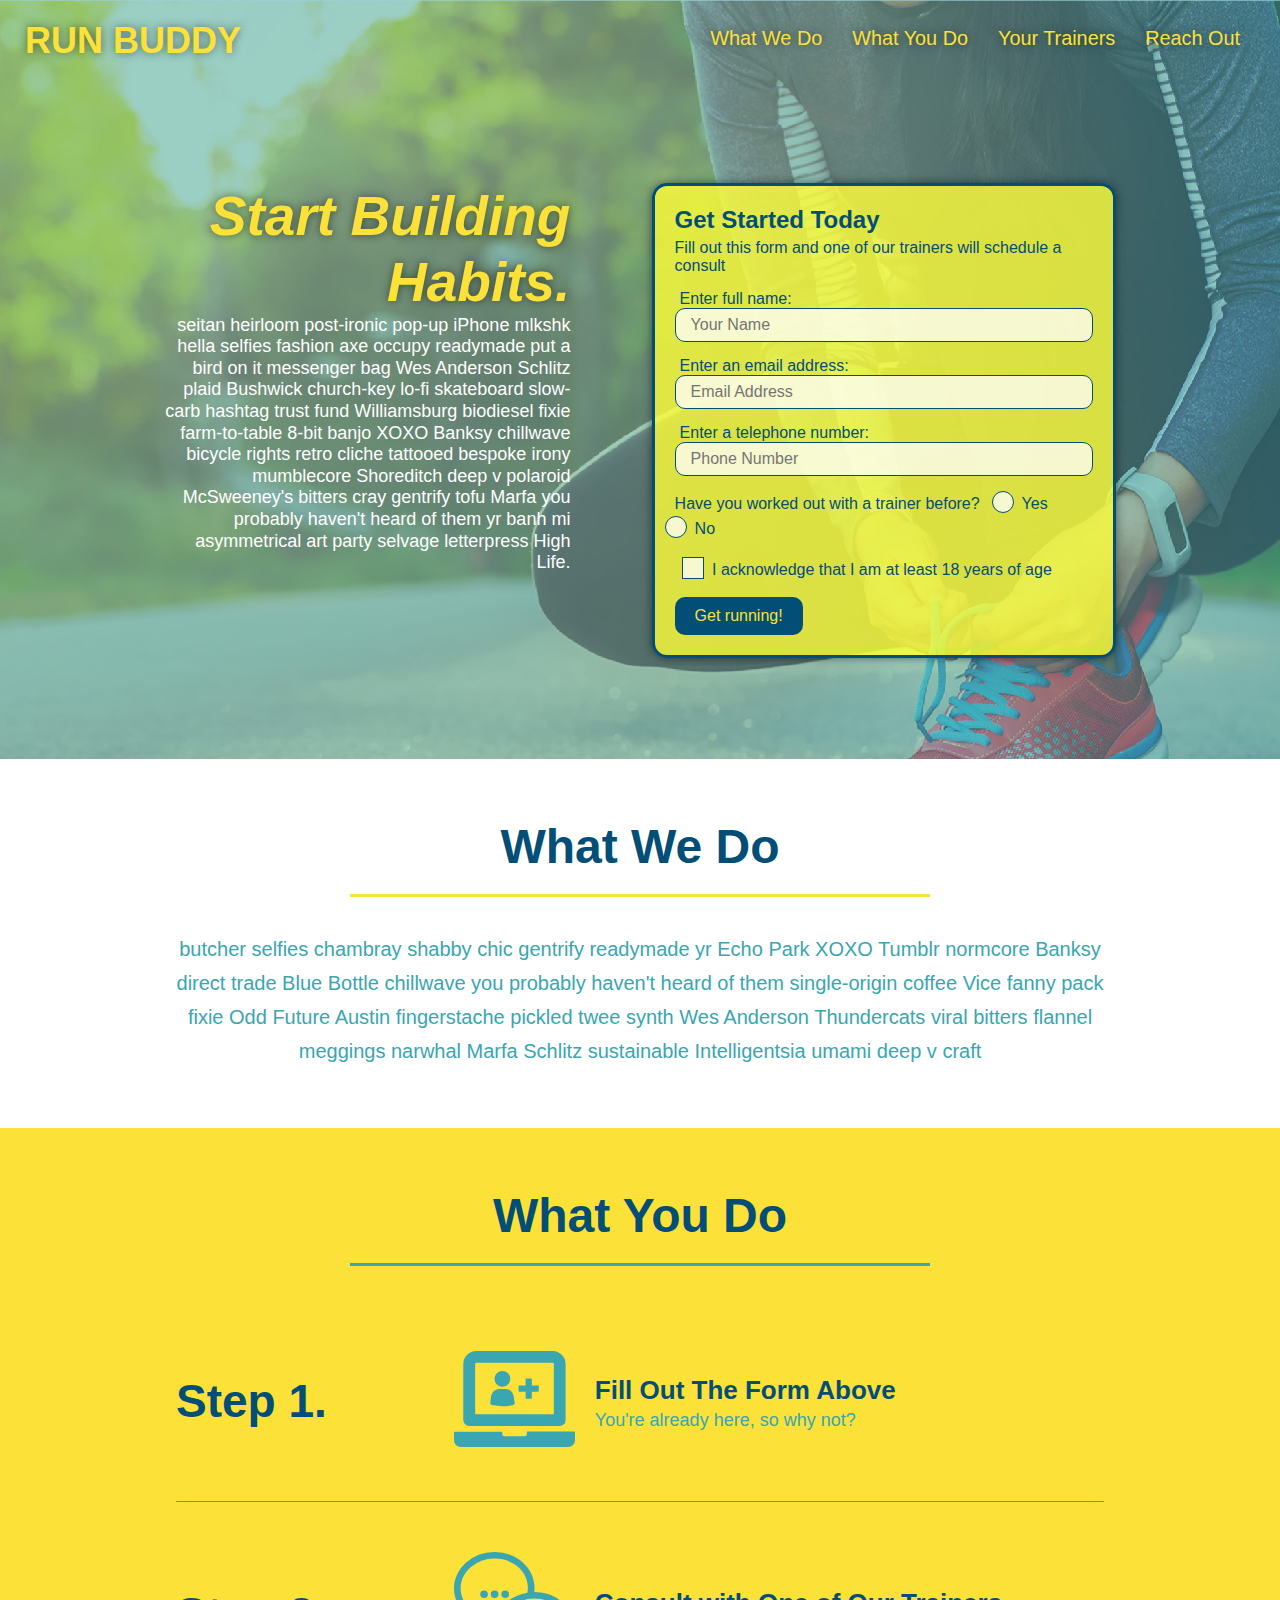
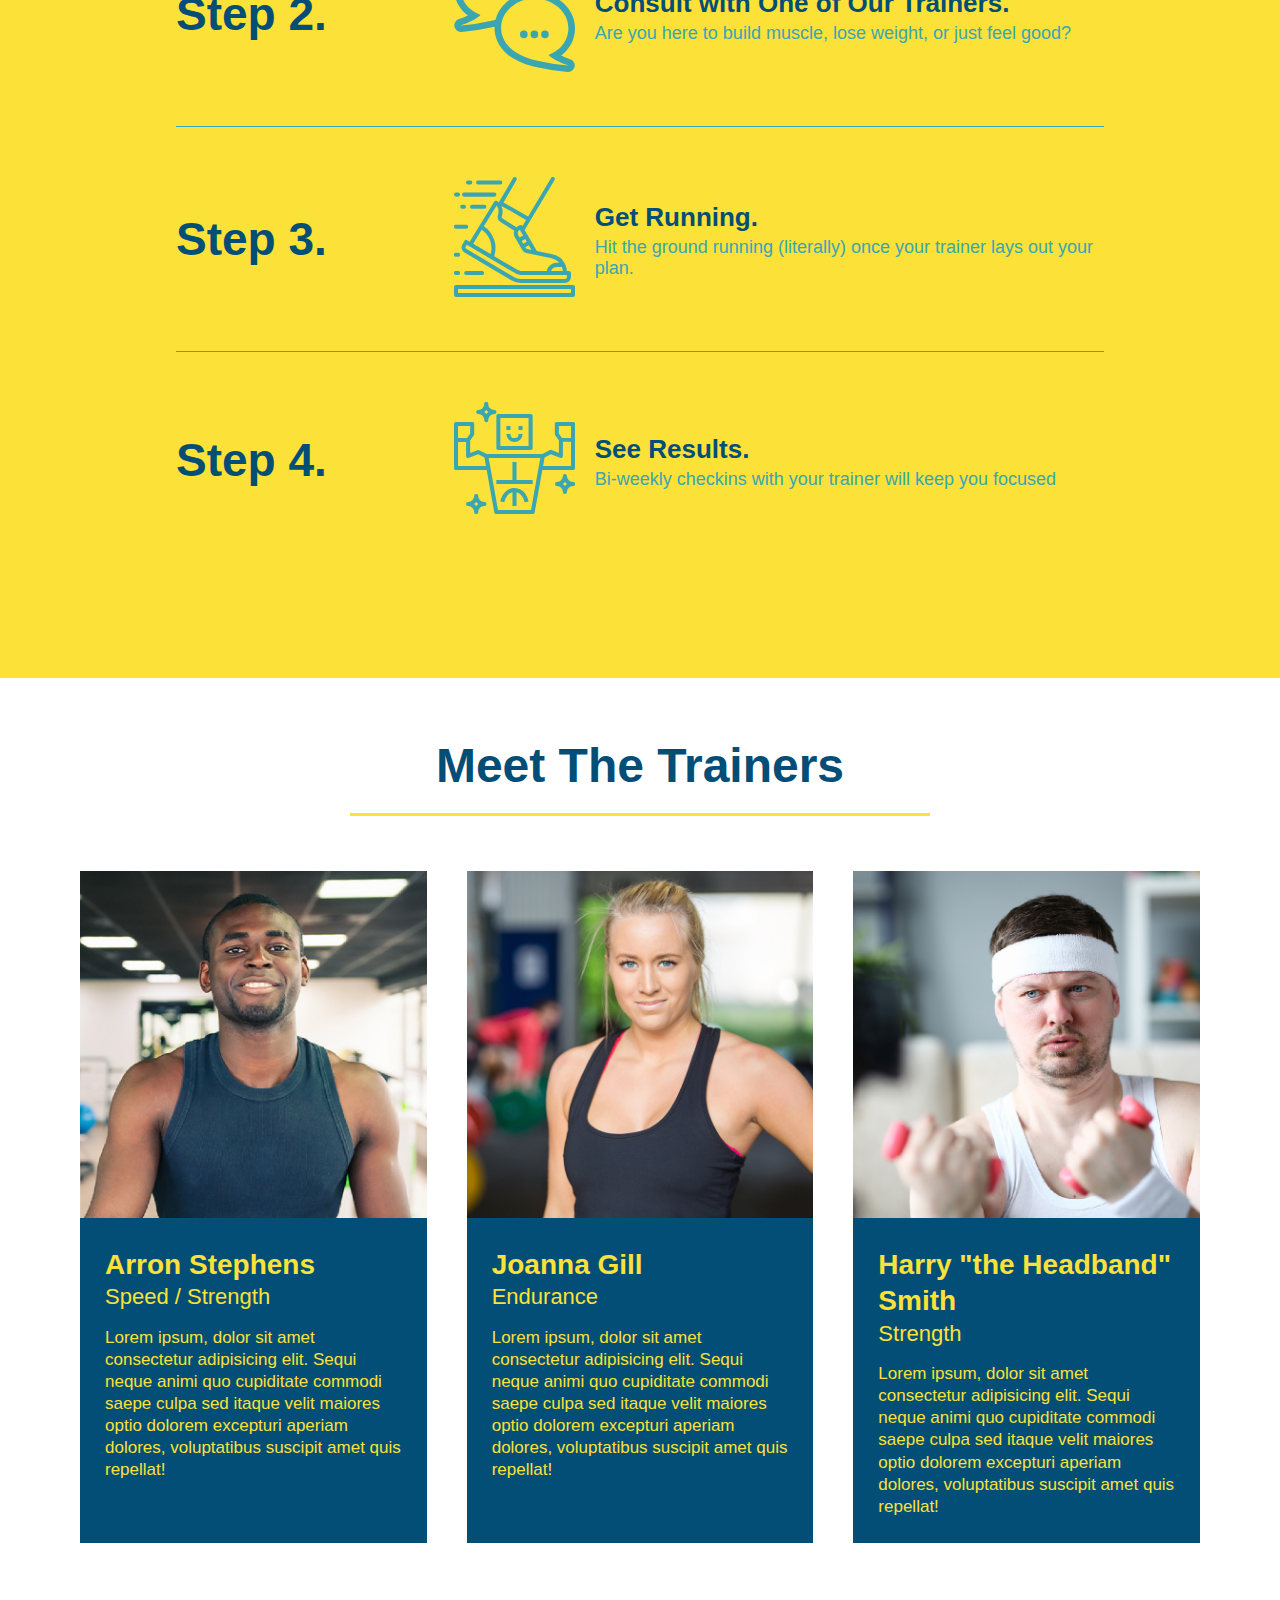
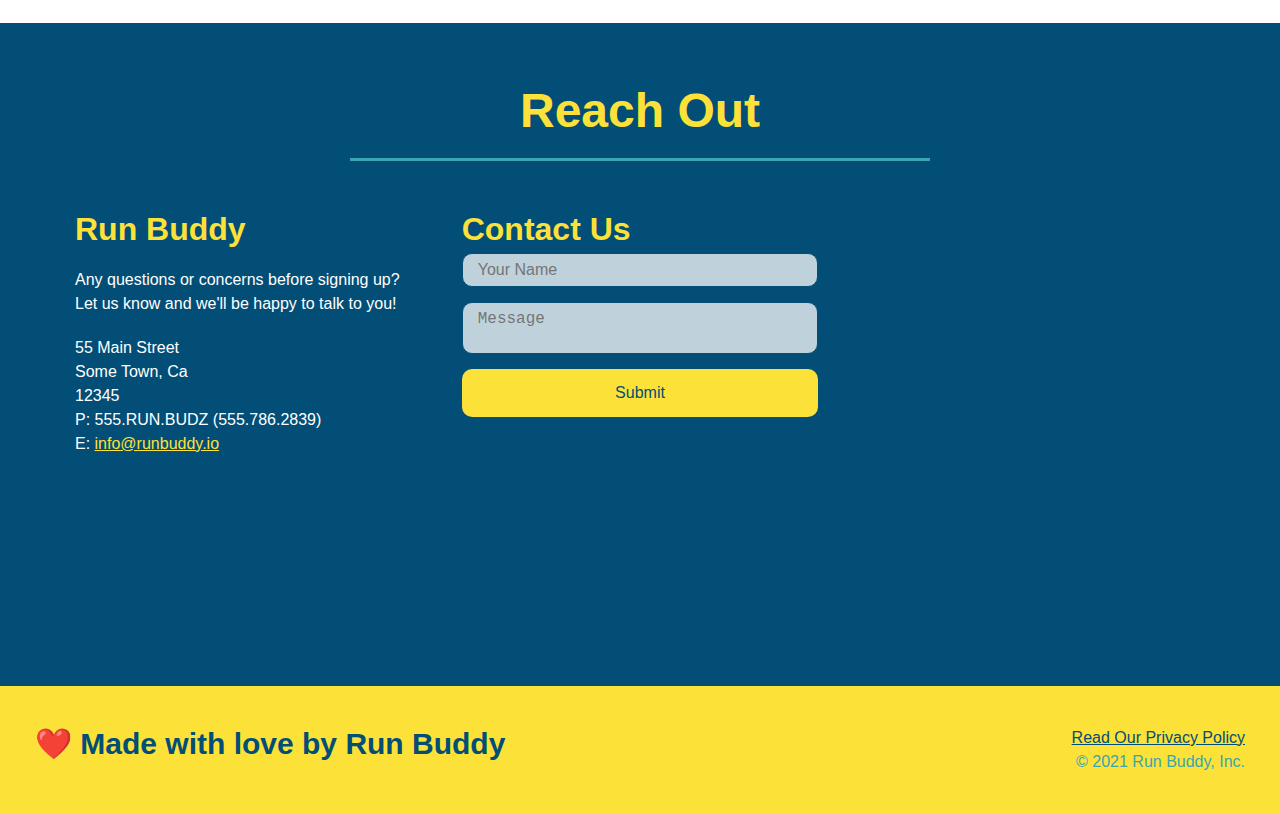
<file: index.html>
<!DOCTYPE html>
<html lang="en">

<head>
    <meta charset="UTF-8" />
    <title>Run Buddy</title>
    <link rel="stylesheet" href="./assets/css/style.css" />
    <meta name="viewport" content="width=device-width, initial-scale=1.0" />
</head>

<body>
    <!-- navigation -->
    <header>
        <h1>
            <a href="/">RUN BUDDY</a>
        </h1>
        <nav>
            <!-- Unordered list element -->
            <ul>
                <!-- List  element-->
                <li>
                    <!-- Anchor element -->
                    <a href="#what-we-do">What We Do</a>
                </li>
                <li>
                    <a href="#what-you-do">What You Do</a>
                </li>
                <li>
                    <a href="#your-trainers">Your Trainers</a>
                </li>
                <li>
                    <a href="#reach-out">Reach Out</a>
                </li>
            </ul>
        </nav>
    </header>

    <!-- hero / jumbotron -->
    <section class="hero">
        <div class="hero-cta">
            <h2>Start Building Habits.</h2>
            <p>seitan heirloom post-ironic pop-up iPhone mlkshk hella selfies fashion axe occupy readymade put a bird on
                it messenger bag Wes Anderson Schlitz plaid Bushwick church-key lo-fi skateboard slow-carb hashtag trust
                fund Williamsburg biodiesel fixie farm-to-table 8-bit banjo XOXO Banksy chillwave bicycle rights retro
                cliche tattooed bespoke irony mumblecore Shoreditch deep v polaroid McSweeney's bitters cray gentrify
                tofu Marfa you probably haven't heard of them yr banh mi asymmetrical art party selvage letterpress High
                Life.
            </p>
        </div>
        <div class="hero-form">
            <h3>Get Started Today</h3>
            <p>Fill out this form and one of our trainers will schedule a consult</p>
            <!-- Add form element -->
            <form>
                <label for="name">Enter full name:</label>
                <input type="text" class="form-input" placeholder="Your Name" name="name" id="name" />
                <label for="email">Enter an email address:</label>
                <input type="email" class="form-input" placeholder="Email Address" name="email" id="email" />
                <label for="phone">Enter a telephone number:</label>
                <input type="tel" class="form-input" placeholder="Phone Number" name="phone" id="phone" />
                <p>
                    Have you worked out with a trainer before?
                    <span class="radio-wrapper">
                        <input type="radio" name="trainer-confirm" id="trainer-yes" />
                        <label for="trainer-yes">Yes</label>
                    </span>
                    <span class="radio-wrapper">
                        <input type="radio" name="trainer-confirm" id="trainer-no" />
                        <label for="trainer-no">No</label>
                    </span>
                </p>
                <p>
                    <span class="checkbox-wrapper">
                        <input type="checkbox" name="age-confirm" id="checkbox" />
                        <label for="checkbox">I acknowledge that I am at least 18 years of age</label>
                    </span>
                </p>
                <button type="submit">
                    Get running!
                </button>
            </form>
        </div>
    </section>

    <!-- "what we do" section -->
    <section id="what-we-do" class="intro">
        <div class="flex-row">
            <h2 class="section-title primary-border">What We Do</h2>
        </div>
        <div class="flex-row">
            <p>
                butcher selfies chambray shabby chic gentrify readymade yr Echo Park XOXO Tumblr normcore Banksy direct
                trade Blue Bottle chillwave you probably haven't heard of them single-origin coffee Vice fanny pack
                fixie
                Odd Future Austin fingerstache pickled twee synth Wes Anderson Thundercats viral bitters flannel
                meggings
                narwhal Marfa Schlitz sustainable Intelligentsia umami deep v craft
            </p>
        </div>
    </section>

    <!-- "what you do" section -->
    <section id="what-you-do" class="steps">
        <div class="flex-row">
            <h2 class="section-title secondary-border">What You Do</h2>
        </div>

        <div class="step">
            <h3>Step 1.</h3>
            <div class="step-info">
                <div class="step-img">
                    <img src="./assets/images/step-1.svg" alt="" />
                </div>
                <div class="step-text">
                    <h4>Fill Out The Form Above</h4>
                    <p>You're already here, so why not?</p>
                </div>
            </div>
        </div>

        <div class="step">
            <h3>Step 2.</h3>
            <div class="step-info">
                <div class="step-img">
                    <img src="./assets/images/step-2.svg" alt="" />
                </div>
                <div class="step-text">
                    <h4>Consult with One of Our Trainers.</h4>
                    <p>Are you here to build muscle, lose weight, or just feel good?</p>
                </div>
            </div>
        </div>

        <div class="step">
            <h3>Step 3.</h3>
            <div class="step-info">
                <div class="step-img">
                    <img src="./assets/images/step-3.svg" alt="" />
                </div>
                <div class="step-text">
                    <h4>Get Running.</h4>
                    <p>Hit the ground running (literally) once your trainer lays out your plan.</p>
                </div>
            </div>
        </div>

        <div class="step">
            <h3>Step 4.</h3>
            <div class="step-info">
                <div class="step-img">
                    <img src="./assets/images/step-4.svg" alt="" />
                </div>
                <div class="step-text">
                    <h4>See Results.</h4>
                    <p>Bi-weekly checkins with your trainer will keep you focused</p>
                </div>
            </div>
        </div>
    </section>

    <!-- "meet the trainers" section -->
    <section id="your-trainers">
        <div class="flex-row">
            <h2 class="section-title primary-border">Meet The Trainers</h2>
        </div>

        <div class="trainers">
            <article class="trainer">
                <img src="./assets/images/trainer-1.jpg"
                    alt="Arron Stephens in his workout clothes, ready to pump iron" />
                <div class="trainer-bio">
                    <h3 class="trainer-name">Arron Stephens</h3>
                    <h4 class="trainer-role">Speed / Strength</h4>
                    <p>Lorem ipsum, dolor sit amet consectetur adipisicing elit. Sequi neque animi quo cupiditate
                        commodi
                        saepe culpa sed
                        itaque velit maiores optio dolorem excepturi aperiam dolores, voluptatibus suscipit amet quis
                        repellat!
                    </p>
                </div>
            </article>

            <article class="trainer">
                <img src="./assets/images/trainer-2.jpg" alt="Joanna Gill cooling off after a workout" />
                <div class="trainer-bio">
                    <h3 class="trainer-name">Joanna Gill</h3>
                    <h4 class="trainer-role">Endurance</h4>
                    <p>Lorem ipsum, dolor sit amet consectetur adipisicing elit. Sequi neque animi quo cupiditate
                        commodi
                        saepe culpa sed
                        itaque velit maiores optio dolorem excepturi aperiam dolores, voluptatibus suscipit amet quis
                        repellat!
                    </p>
                </div>
            </article>

            <article class="trainer">
                <img src="./assets/images/trainer-3.jpg"
                    alt="Harry Smith wearing a headband and lifting comically small pink weights" />
                <div class="trainer-bio">
                    <h3 class="trainer-name">Harry "the Headband" Smith</h3>
                    <h4 class="trainer-role">Strength</h4>
                    <p>Lorem ipsum, dolor sit amet consectetur adipisicing elit. Sequi neque animi quo cupiditate
                        commodi
                        saepe culpa sed
                        itaque velit maiores optio dolorem excepturi aperiam dolores, voluptatibus suscipit amet quis
                        repellat!
                    </p>
                </div>
            </article>
        </div>

    </section>

    <!-- "rech out" section -->
    <section id="reach-out" class="contact">
        <div class="flex-row">
            <h2 class="section-title secondary-border">Reach Out</h2>
        </div>

        <div class="contact-info">
            <div>
                <h3> Run Buddy</h3>
                <p>Any questions or concerns before signing up? <br />
                    Let us know and we'll be happy to talk to you!</p>
                <address>
                    55 Main Street <br />
                    Some Town, Ca <br />
                    12345<br />
                    P: 555.RUN.BUDZ (555.786.2839)<br />
                    E: <a href="mailto:info@runbuddy.io">info@runbuddy.io</a>
                </address>
            </div>

            <div class="contact-form">
                <h3>Contact Us</h3>
                <form>
                    <label for="contact-name">Your Name</label>
                    <input type="text" id="contact-name" placeholder="Your Name" />

                    <label for="contact-message">Your Message</label>
                    <textarea id="contact-message" placeholder="Message"></textarea>

                    <button type="submit">Submit</button>
                </form>
            </div>

            <iframe
                src="https://www.google.com/maps/embed?pb=!1m18!1m12!1m3!1d2893.575261235541!2d-79.84631508374945!3d43.511195379126455!2m3!1f0!2f0!3f0!3m2!1i1024!2i768!4f13.1!3m3!1m2!1s0x882b6f3885cd05dd%3A0xb46a3df1e20ee790!2sThompson%20Rd%20S%20%26%20Clark%20Blvd%2C%20Milton%2C%20ON%20L9T%202X5!5e0!3m2!1sen!2sca!4v1613337291043!5m2!1sen!2sca"
                frameborder="0" style="border:0;" allowfullscreen="" aria-hidden="false" tabindex="0"></iframe>
        </div>

    </section>

    <!-- footer -->
    <footer>
        <h2>❤️ Made with love by Run Buddy</h2>
        <div>
            <a href="./privacy-policy.html">Read Our Privacy Policy</a><br />
            &copy; 2021 Run Buddy, Inc.
        </div>
    </footer>
</body>

</html>
</file>
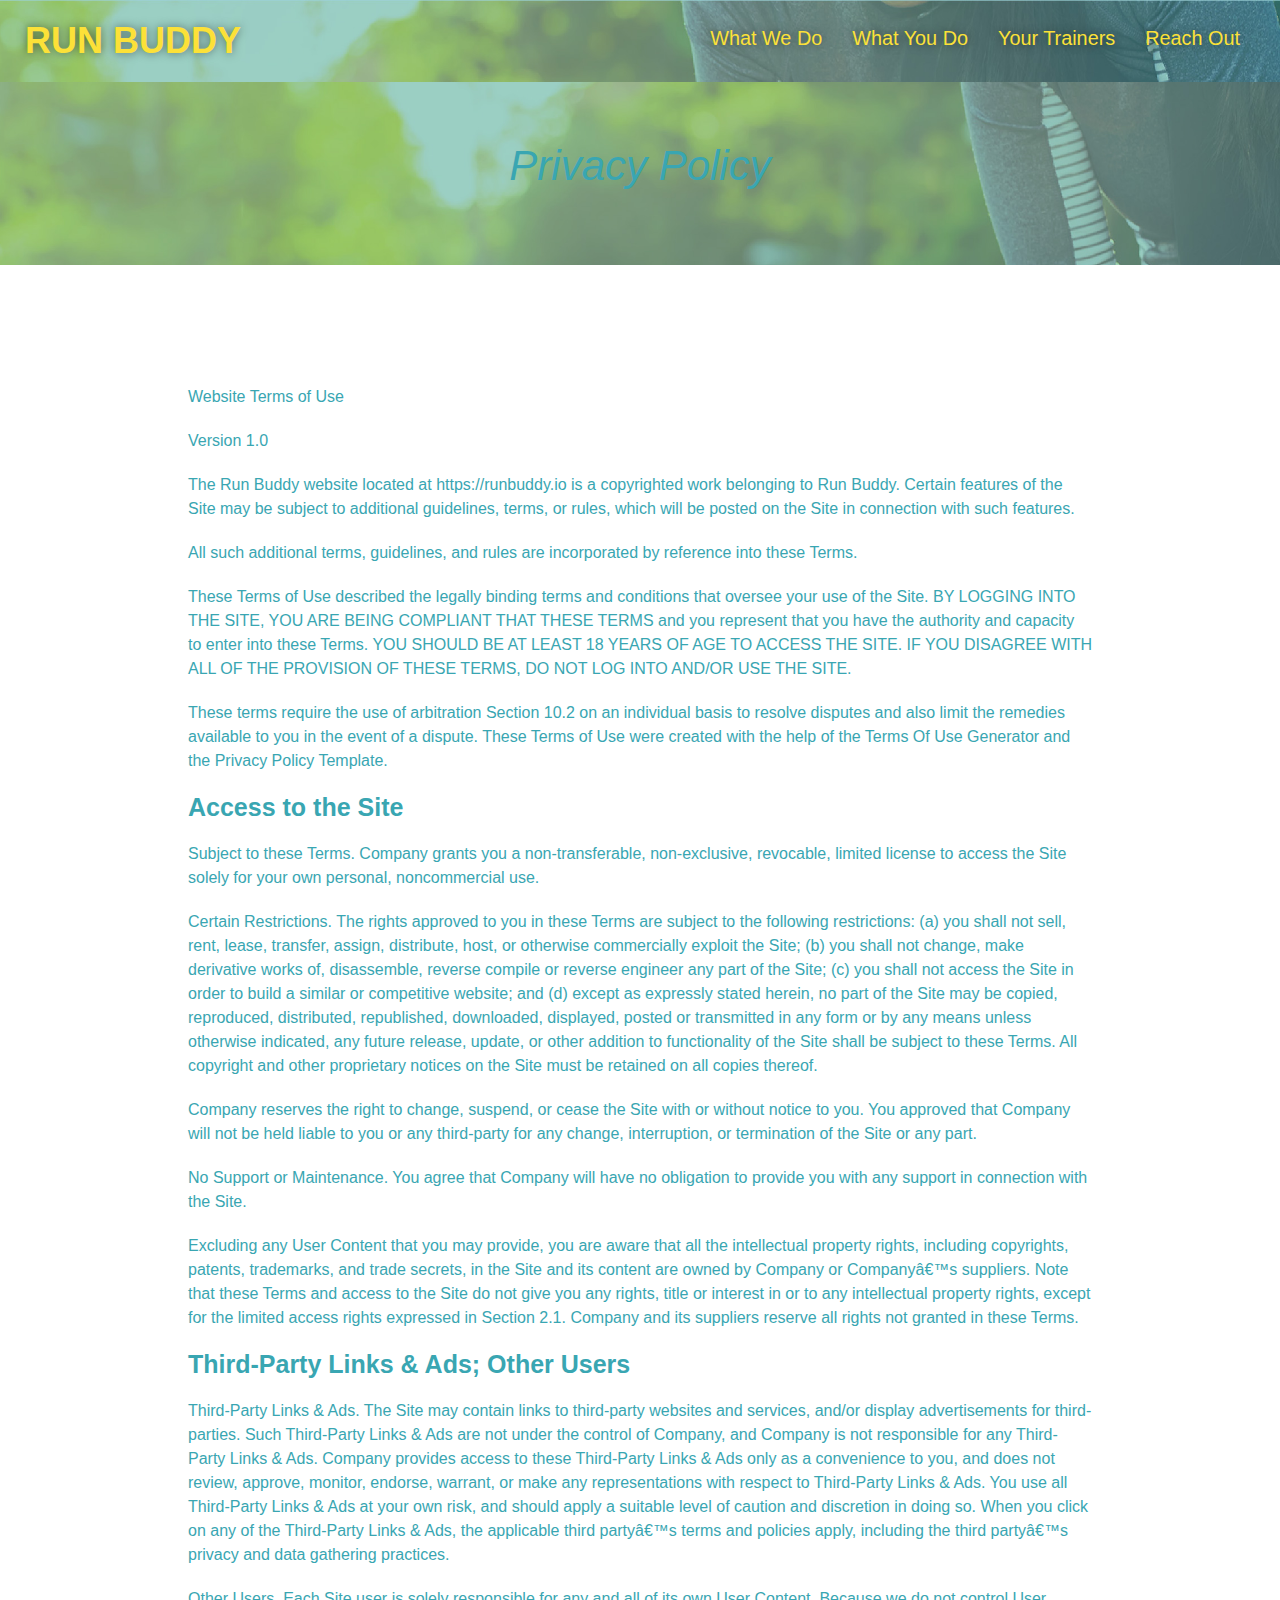
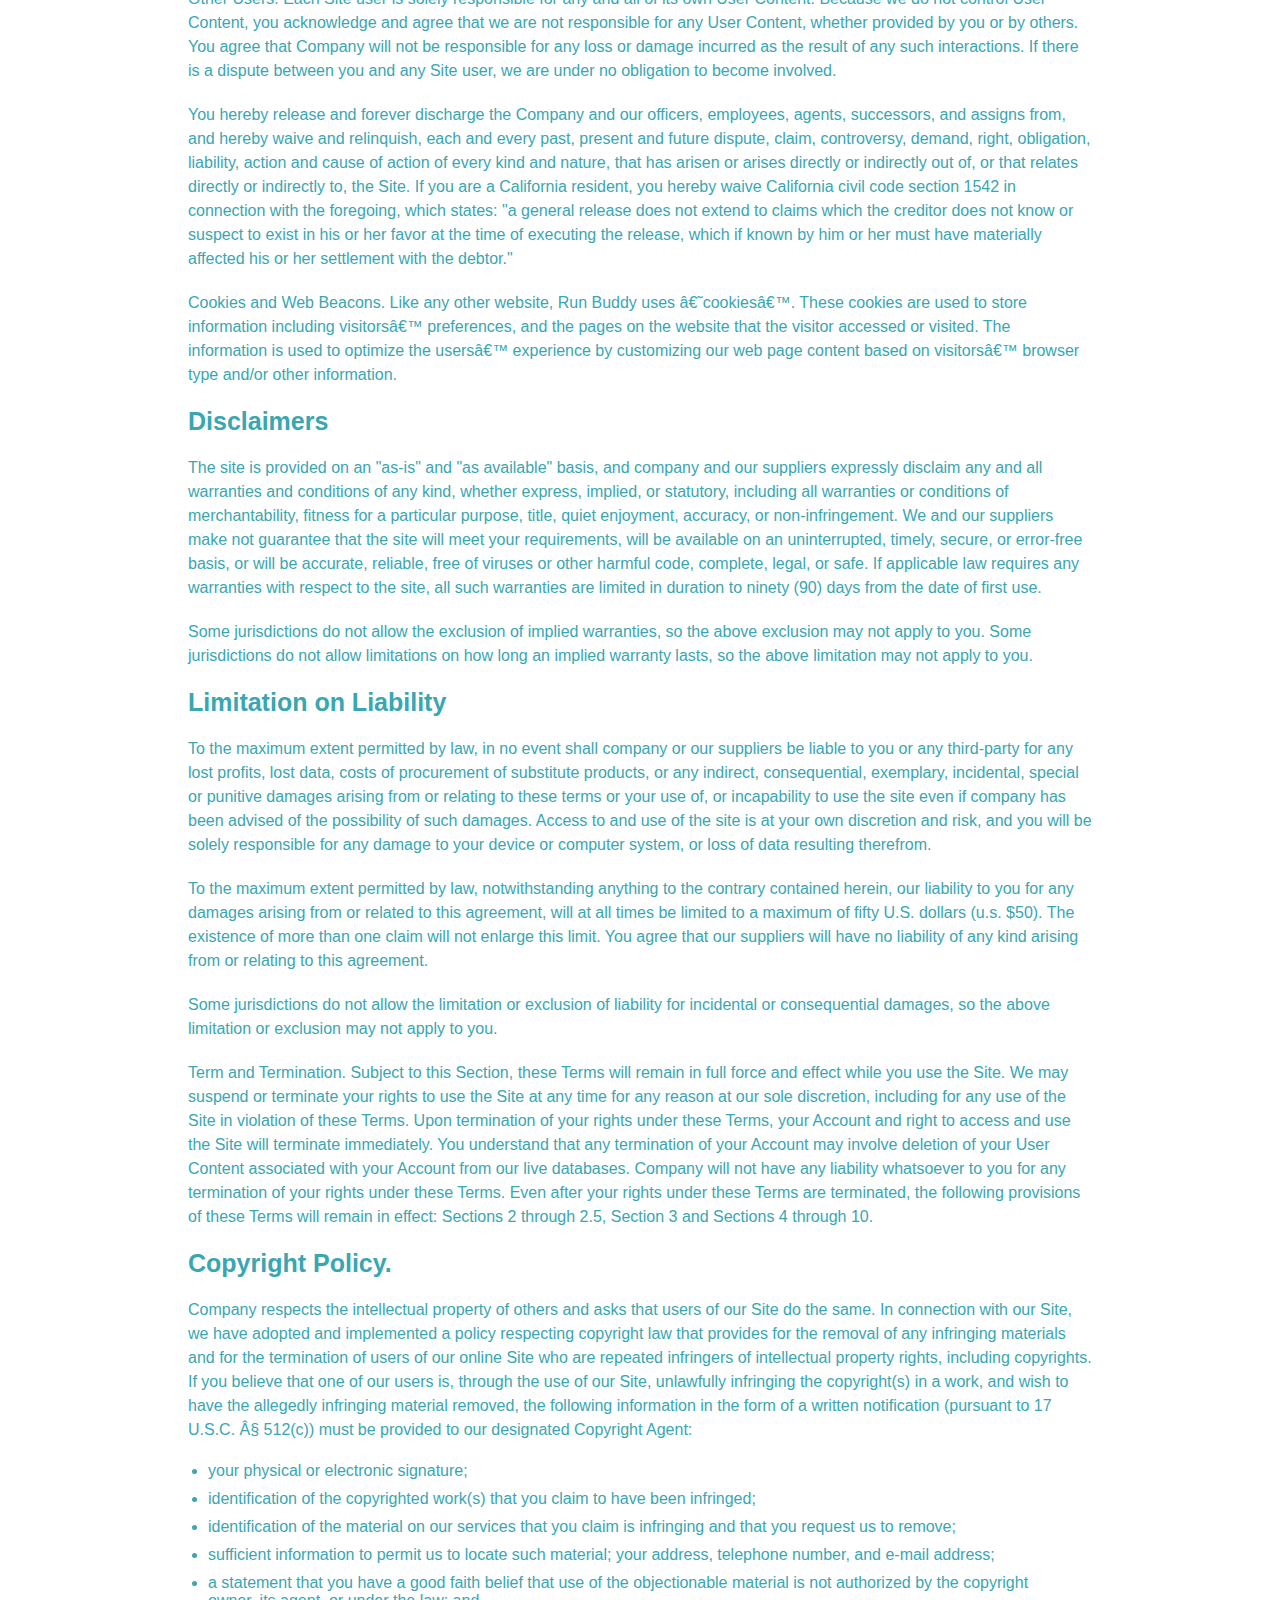
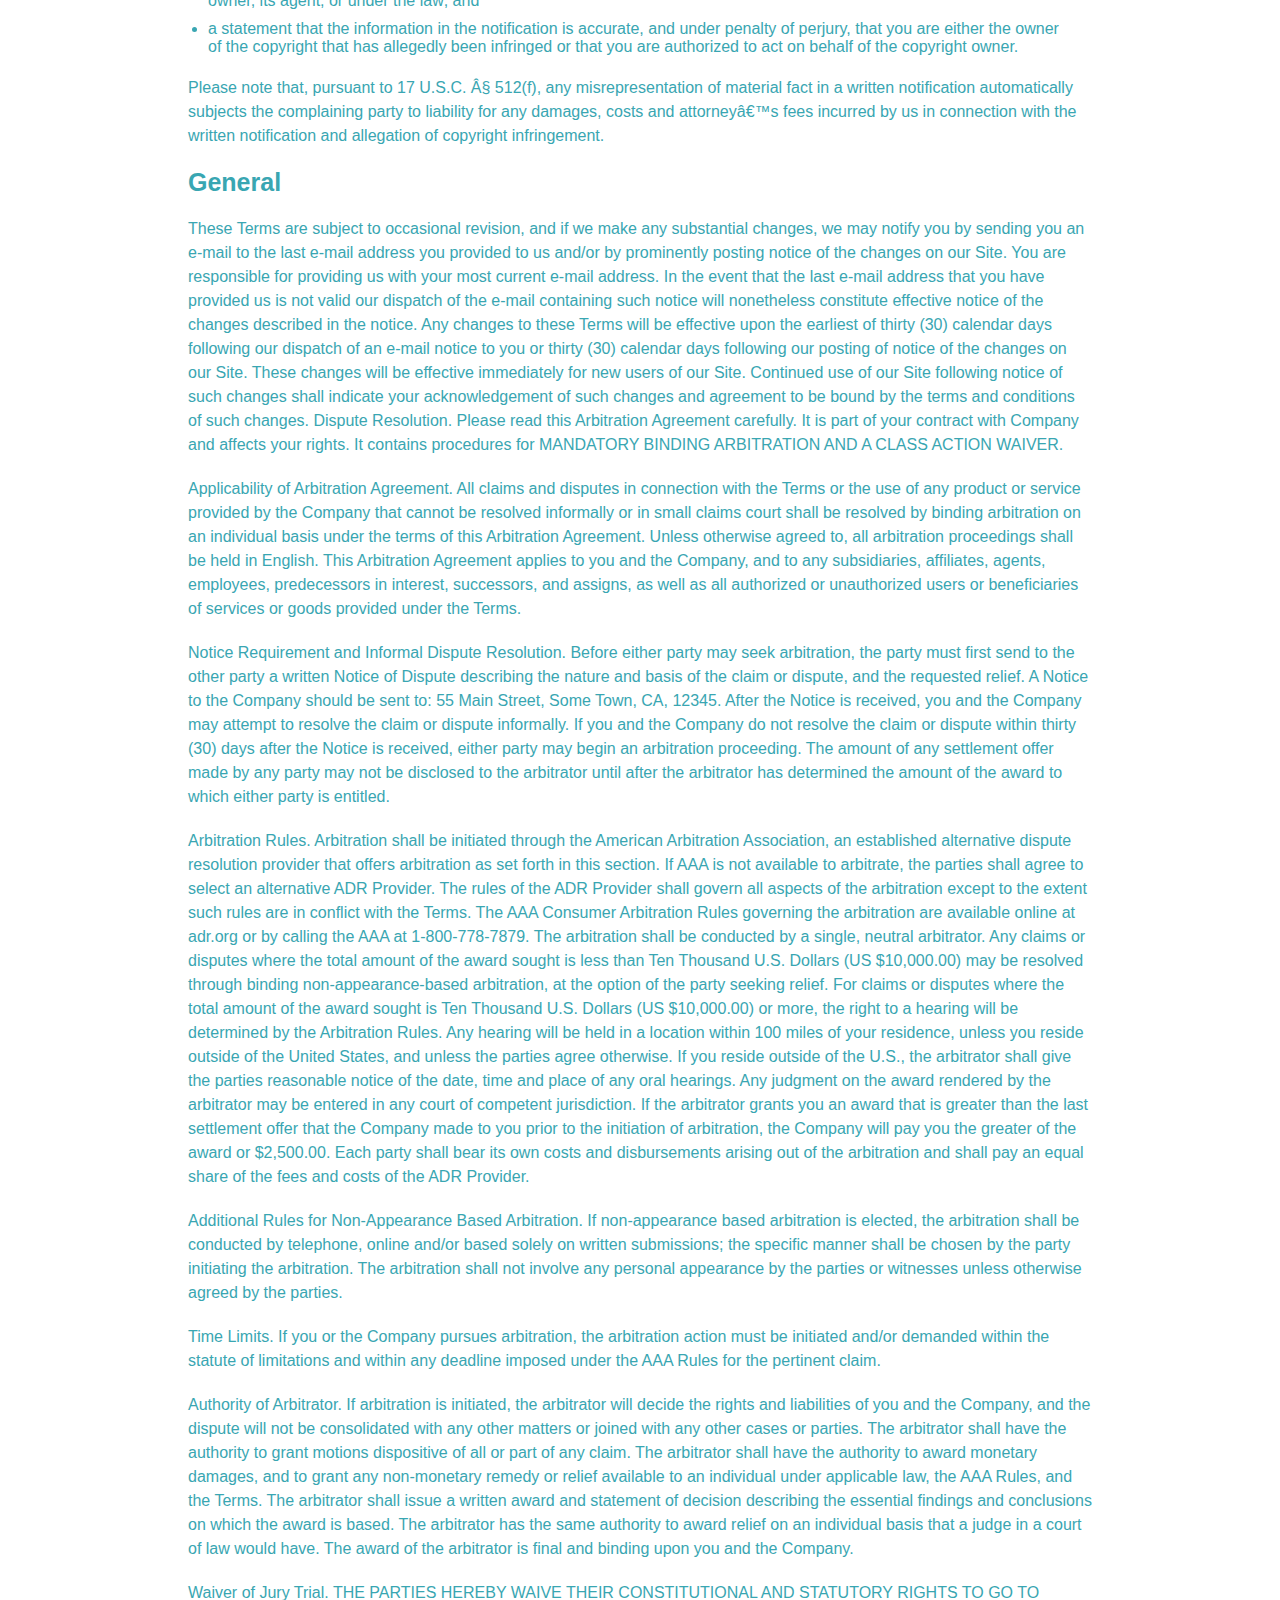
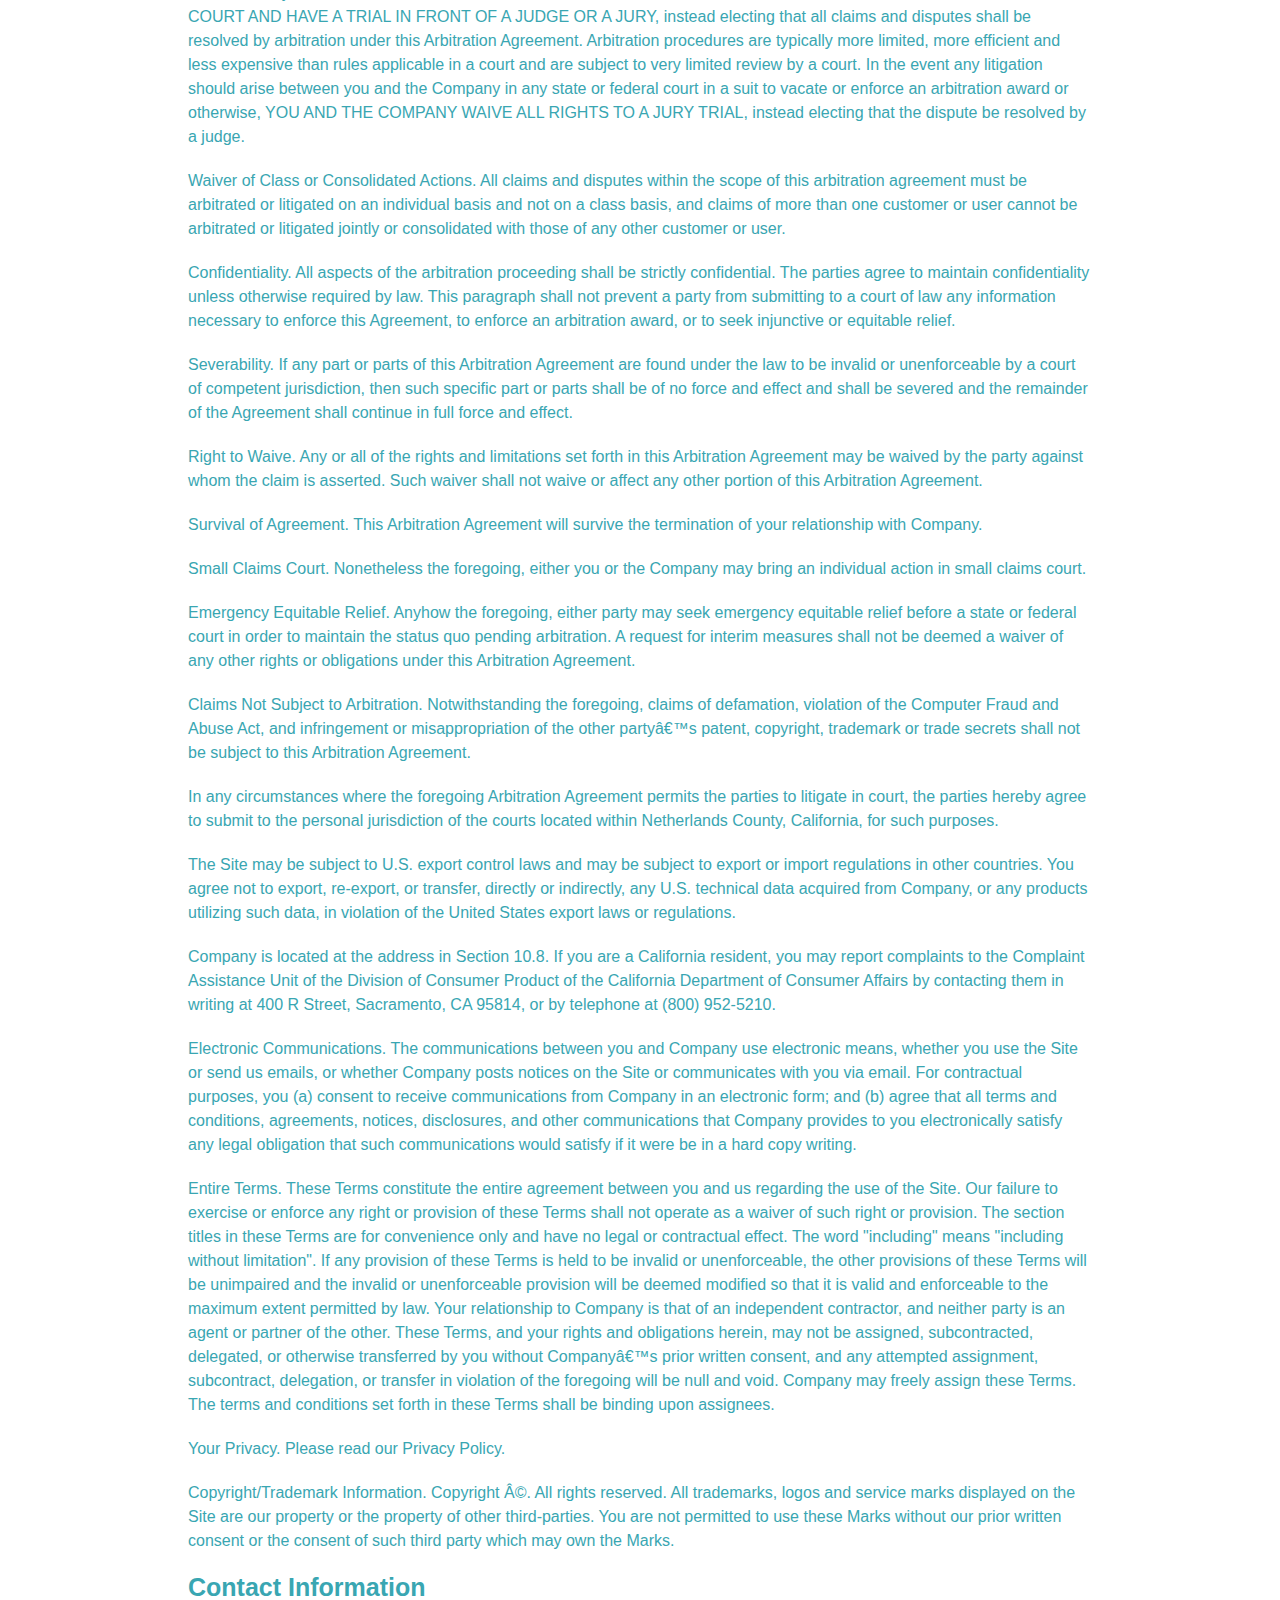
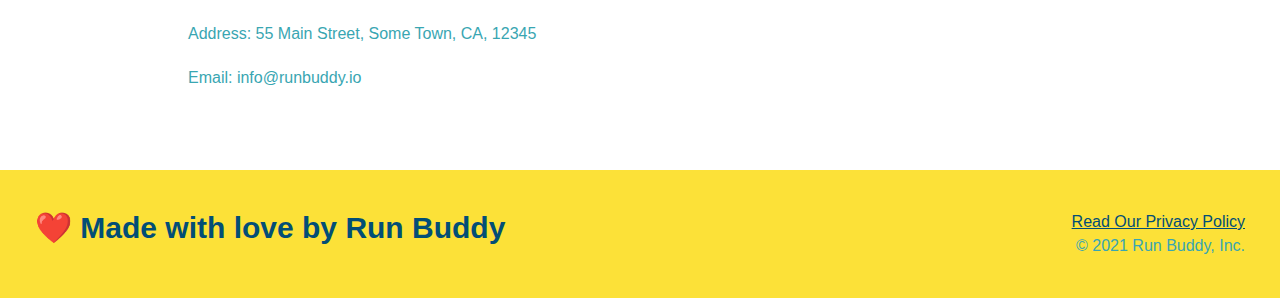
<file: privacy-policy.html>
<!DOCTYPE html>
<html lang="en">

<head>
    <meta charset="UTF-8" />
    <title>Privacy Policy - Run Buddy</title>
    <link rel="stylesheet" href="./assets/css/style.css" />
    <link rel="stylesheet" href="./assets/css/secondary-style.css" />
    <meta name="viewport" content="width=device-width, initial-scale=1.0" />
</head>

<body>
    <!-- navigation -->
    <header>
        <h1>
            <a href="./index.html/">RUN BUDDY</a>
        </h1>
        <nav>
            <!-- Unordered list element -->
            <ul>
                <!-- List  element-->
                <li>
                    <!-- Anchor element -->
                    <a href="./index.html#what-we-do">What We Do</a>
                </li>
                <li>
                    <a href="./index.html#what-you-do">What You Do</a>
                </li>
                <li>
                    <a href="./index.html#your-trainers">Your Trainers</a>
                </li>
                <li>
                    <a href="./index.html#reach-out">Reach Out</a>
                </li>
            </ul>
        </nav>
    </header>

    <!-- hero / jumbotron -->
    <section class="hero">
        <h2 class="page-title">
            Privacy Policy
        </h2>
    </section>
    <section class="secondary-content">
        <p>
            Website Terms of Use
        </p>

        <p>
            Version 1.0
        </p>

        <p>
            The Run Buddy website located at https://runbuddy.io is a copyrighted work belonging to Run Buddy.
            Certain
            features of the Site may be subject to additional guidelines, terms, or rules, which will be posted on
            the Site
            in connection with such features.
        </p>

        <p>
            All such additional terms, guidelines, and rules are incorporated by reference into these Terms.
        </p>

        <p>
            These Terms of Use described the legally binding terms and conditions that oversee your use of the Site.
            BY
            LOGGING INTO THE SITE, YOU ARE BEING COMPLIANT THAT THESE TERMS and you represent that you have the
            authority
            and capacity to enter into these Terms. YOU SHOULD BE AT LEAST 18 YEARS OF AGE TO ACCESS THE SITE. IF
            YOU
            DISAGREE WITH ALL OF THE PROVISION OF THESE TERMS, DO NOT LOG INTO AND/OR USE THE SITE.
        </p>

        <p>
            These terms require the use of arbitration Section 10.2 on an individual basis to resolve disputes and
            also
            limit the remedies available to you in the event of a dispute. These Terms of Use were created with the
            help of
            the Terms Of Use Generator and the Privacy Policy Template.
        </p>

        <h3>
            Access to the Site
        </h3>

        <p>
            Subject to these Terms. Company grants you a non-transferable, non-exclusive, revocable, limited license
            to
            access the Site solely for your own personal, noncommercial use.
        </p>

        <p>
            Certain Restrictions. The rights approved to you in these Terms are subject to the following
            restrictions: (a)
            you shall not sell, rent, lease, transfer, assign, distribute, host, or otherwise commercially exploit
            the Site;
            (b) you shall not change, make derivative works of, disassemble, reverse compile or reverse engineer any
            part of
            the Site; (c) you shall not access the Site in order to build a similar or competitive website; and (d)
            except
            as expressly stated herein, no part of the Site may be copied, reproduced, distributed, republished,
            downloaded,
            displayed, posted or transmitted in any form or by any means unless otherwise indicated, any future
            release,
            update, or other addition to functionality of the Site shall be subject to these Terms. All copyright
            and other
            proprietary notices on the Site must be retained on all copies thereof.
        </p>

        <p>
            Company reserves the right to change, suspend, or cease the Site with or without notice to you. You
            approved
            that Company will not be held liable to you or any third-party for any change, interruption, or
            termination of
            the Site or any part.
        </p>

        <p>
            No Support or Maintenance. You agree that Company will have no obligation to provide you with any
            support in
            connection with the Site.
        </p>

        <p>
            Excluding any User Content that you may provide, you are aware that all the intellectual property
            rights,
            including copyrights, patents, trademarks, and trade secrets, in the Site and its content are owned by
            Company
            or Companyâ€™s suppliers. Note that these Terms and access to the Site do not give you any rights, title
            or
            interest in or to any intellectual property rights, except for the limited access rights expressed in
            Section
            2.1. Company and its suppliers reserve all rights not granted in these Terms.
        </p>

        <h3>
            Third-Party Links & Ads; Other Users
        </h3>

        <p>
            Third-Party Links & Ads. The Site may contain links to third-party websites and services, and/or display
            advertisements for third-parties. Such Third-Party Links & Ads are not under the control of Company, and
            Company
            is not responsible for any Third-Party Links & Ads. Company provides access to these Third-Party Links &
            Ads
            only as a convenience to you, and does not review, approve, monitor, endorse, warrant, or make any
            representations with respect to Third-Party Links & Ads. You use all Third-Party Links & Ads at your own
            risk,
            and should apply a suitable level of caution and discretion in doing so. When you click on any of the
            Third-Party Links & Ads, the applicable third partyâ€™s terms and policies apply, including the third
            partyâ€™s
            privacy and data gathering practices.
        </p>

        <p>
            Other Users. Each Site user is solely responsible for any and all of its own User Content. Because we do
            not
            control User Content, you acknowledge and agree that we are not responsible for any User Content,
            whether
            provided by you or by others. You agree that Company will not be responsible for any loss or damage
            incurred as
            the result of any such interactions. If there is a dispute between you and any Site user, we are under
            no
            obligation to become involved.
        </p>

        <p>
            You hereby release and forever discharge the Company and our officers, employees, agents, successors,
            and
            assigns from, and hereby waive and relinquish, each and every past, present and future dispute, claim,
            controversy, demand, right, obligation, liability, action and cause of action of every kind and nature,
            that has
            arisen or arises directly or indirectly out of, or that relates directly or indirectly to, the Site. If
            you are
            a California resident, you hereby waive California civil code section 1542 in connection with the
            foregoing,
            which states: "a general release does not extend to claims which the creditor does not know or suspect
            to exist
            in his or her favor at the time of executing the release, which if known by him or her must have
            materially
            affected his or her settlement with the debtor."
        </p>

        <p>
            Cookies and Web Beacons. Like any other website, Run Buddy uses â€˜cookiesâ€™. These cookies are used to
            store
            information including visitorsâ€™ preferences, and the pages on the website that the visitor accessed or
            visited.
            The information is used to optimize the usersâ€™ experience by customizing our web page content based on
            visitorsâ€™
            browser type and/or other information.
        </p>

        <h3>
            Disclaimers
        </h3>

        <p>
            The site is provided on an "as-is" and "as available" basis, and company and our suppliers expressly
            disclaim
            any and all warranties and conditions of any kind, whether express, implied, or statutory, including all
            warranties or conditions of merchantability, fitness for a particular purpose, title, quiet enjoyment,
            accuracy,
            or non-infringement. We and our suppliers make not guarantee that the site will meet your requirements,
            will be
            available on an uninterrupted, timely, secure, or error-free basis, or will be accurate, reliable, free
            of
            viruses or other harmful code, complete, legal, or safe. If applicable law requires any warranties with
            respect
            to the site, all such warranties are limited in duration to ninety (90) days from the date of first use.
        </p>

        <p>
            Some jurisdictions do not allow the exclusion of implied warranties, so the above exclusion may not
            apply to
            you. Some jurisdictions do not allow limitations on how long an implied warranty lasts, so the above
            limitation
            may not apply to you.
        </p>

        <h3>
            Limitation on Liability
        </h3>

        <p>
            To the maximum extent permitted by law, in no event shall company or our suppliers be liable to you or
            any
            third-party for any lost profits, lost data, costs of procurement of substitute products, or any
            indirect,
            consequential, exemplary, incidental, special or punitive damages arising from or relating to these
            terms or
            your use of, or incapability to use the site even if company has been advised of the possibility of such
            damages. Access to and use of the site is at your own discretion and risk, and you will be solely
            responsible
            for any damage to your device or computer system, or loss of data resulting therefrom.
        </p>

        <p>
            To the maximum extent permitted by law, notwithstanding anything to the contrary contained herein, our
            liability
            to you for any damages arising from or related to this agreement, will at all times be limited to a
            maximum of
            fifty U.S. dollars (u.s. $50). The existence of more than one claim will not enlarge this limit. You
            agree that
            our suppliers will have no liability of any kind arising from or relating to this agreement.
        </p>

        <p>
            Some jurisdictions do not allow the limitation or exclusion of liability for incidental or consequential
            damages, so the above limitation or exclusion may not apply to you.
        </p>

        <p>
            Term and Termination. Subject to this Section, these Terms will remain in full force and effect while
            you use
            the Site. We may suspend or terminate your rights to use the Site at any time for any reason at our sole
            discretion, including for any use of the Site in violation of these Terms. Upon termination of your
            rights under
            these Terms, your Account and right to access and use the Site will terminate immediately. You
            understand that
            any termination of your Account may involve deletion of your User Content associated with your Account
            from our
            live databases. Company will not have any liability whatsoever to you for any termination of your rights
            under
            these Terms. Even after your rights under these Terms are terminated, the following provisions of these
            Terms
            will remain in effect: Sections 2 through 2.5, Section 3 and Sections 4 through 10.
        </p>

        <h3>
            Copyright Policy.
        </h3>

        <p>
            Company respects the intellectual property of others and asks that users of our Site do the same. In
            connection
            with our Site, we have adopted and implemented a policy respecting copyright law that provides for the
            removal
            of any infringing materials and for the termination of users of our online Site who are repeated
            infringers of
            intellectual property rights, including copyrights. If you believe that one of our users is, through the
            use of
            our Site, unlawfully infringing the copyright(s) in a work, and wish to have the allegedly infringing
            material
            removed, the following information in the form of a written notification (pursuant to 17 U.S.C. Â§
            512(c)) must
            be provided to our designated Copyright Agent:
        </p>

        <ul>
            <li>
                your physical or electronic signature;
            </li>
            <li>
                identification of the copyrighted work(s) that you claim to have been infringed;
            </li>
            <li>
                identification of the material on our services that you claim is infringing and that you request us
                to remove;
            </li>
            <li>
                sufficient information to permit us to locate such material; your address, telephone number, and
                e-mail
                address;
            </li>
            <li>
                a statement that you have a good faith belief that use of the objectionable material is not
                authorized by the
                copyright owner, its agent, or under the law; and
            </li>
            <li>
                a statement that the information in the notification is accurate, and under penalty of perjury, that
                you are
                either the owner of the copyright that has allegedly been infringed or that you are authorized to
                act on
                behalf of the copyright owner.
            </li>
        </ul>

        <p>
            Please note that, pursuant to 17 U.S.C. Â§ 512(f), any misrepresentation of material fact in a written
            notification automatically subjects the complaining party to liability for any damages, costs and
            attorneyâ€™s
            fees incurred by us in connection with the written notification and allegation of copyright
            infringement.
        </p>

        <h3>
            General
        </h3>

        <p>
            These Terms are subject to occasional revision, and if we make any substantial changes, we may notify
            you by
            sending you an e-mail to the last e-mail address you provided to us and/or by prominently posting notice
            of the
            changes on our Site. You are responsible for providing us with your most current e-mail address. In the
            event
            that the last e-mail address that you have provided us is not valid our dispatch of the e-mail
            containing such
            notice will nonetheless constitute effective notice of the changes described in the notice. Any changes
            to these
            Terms will be effective upon the earliest of thirty (30) calendar days following our dispatch of an
            e-mail
            notice to you or thirty (30) calendar days following our posting of notice of the changes on our Site.
            These
            changes will be effective immediately for new users of our Site. Continued use of our Site following
            notice of
            such changes shall indicate your acknowledgement of such changes and agreement to be bound by the terms
            and
            conditions of such changes. Dispute Resolution. Please read this Arbitration Agreement carefully. It is
            part of
            your contract with Company and affects your rights. It contains procedures for MANDATORY BINDING
            ARBITRATION AND
            A CLASS ACTION WAIVER.
        </p>

        <p>
            Applicability of Arbitration Agreement. All claims and disputes in connection with the Terms or the use
            of any
            product or service provided by the Company that cannot be resolved informally or in small claims court
            shall be
            resolved by binding arbitration on an individual basis under the terms of this Arbitration Agreement.
            Unless
            otherwise agreed to, all arbitration proceedings shall be held in English. This Arbitration Agreement
            applies to
            you and the Company, and to any subsidiaries, affiliates, agents, employees, predecessors in interest,
            successors, and assigns, as well as all authorized or unauthorized users or beneficiaries of services or
            goods
            provided under the Terms.
        </p>

        <p>
            Notice Requirement and Informal Dispute Resolution. Before either party may seek arbitration, the party
            must
            first send to the other party a written Notice of Dispute describing the nature and basis of the claim
            or
            dispute, and the requested relief. A Notice to the Company should be sent to: 55 Main Street, Some Town,
            CA,
            12345. After the Notice is received, you and the Company may attempt to resolve the claim or dispute
            informally.
            If you and the Company do not resolve the claim or dispute within thirty (30) days after the Notice is
            received,
            either party may begin an arbitration proceeding. The amount of any settlement offer made by any party
            may not
            be disclosed to the arbitrator until after the arbitrator has determined the amount of the award to
            which either
            party is entitled.
        </p>

        <p>
            Arbitration Rules. Arbitration shall be initiated through the American Arbitration Association, an
            established
            alternative dispute resolution provider that offers arbitration as set forth in this section. If AAA is
            not
            available to arbitrate, the parties shall agree to select an alternative ADR Provider. The rules of the
            ADR
            Provider shall govern all aspects of the arbitration except to the extent such rules are in conflict
            with the
            Terms. The AAA Consumer Arbitration Rules governing the arbitration are available online at adr.org or
            by
            calling the AAA at 1-800-778-7879. The arbitration shall be conducted by a single, neutral arbitrator.
            Any
            claims or disputes where the total amount of the award sought is less than Ten Thousand U.S. Dollars (US
            $10,000.00) may be resolved through binding non-appearance-based arbitration, at the option of the party
            seeking
            relief. For claims or disputes where the total amount of the award sought is Ten Thousand U.S. Dollars
            (US
            $10,000.00) or more, the right to a hearing will be determined by the Arbitration Rules. Any hearing
            will be
            held in a location within 100 miles of your residence, unless you reside outside of the United States,
            and
            unless the parties agree otherwise. If you reside outside of the U.S., the arbitrator shall give the
            parties
            reasonable notice of the date, time and place of any oral hearings. Any judgment on the award rendered
            by the
            arbitrator may be entered in any court of competent jurisdiction. If the arbitrator grants you an award
            that is
            greater than the last settlement offer that the Company made to you prior to the initiation of
            arbitration, the
            Company will pay you the greater of the award or $2,500.00. Each party shall bear its own costs and
            disbursements arising out of the arbitration and shall pay an equal share of the fees and costs of the
            ADR
            Provider.
        </p>

        <p>
            Additional Rules for Non-Appearance Based Arbitration. If non-appearance based arbitration is elected,
            the
            arbitration shall be conducted by telephone, online and/or based solely on written submissions; the
            specific
            manner shall be chosen by the party initiating the arbitration. The arbitration shall not involve any
            personal
            appearance by the parties or witnesses unless otherwise agreed by the parties.
        </p>

        <p>
            Time Limits. If you or the Company pursues arbitration, the arbitration action must be initiated and/or
            demanded
            within the statute of limitations and within any deadline imposed under the AAA Rules for the pertinent
            claim.
        </p>

        <p>
            Authority of Arbitrator. If arbitration is initiated, the arbitrator will decide the rights and
            liabilities of
            you and the Company, and the dispute will not be consolidated with any other matters or joined with any
            other
            cases or parties. The arbitrator shall have the authority to grant motions dispositive of all or part of
            any
            claim. The arbitrator shall have the authority to award monetary damages, and to grant any non-monetary
            remedy
            or relief available to an individual under applicable law, the AAA Rules, and the Terms. The arbitrator
            shall
            issue a written award and statement of decision describing the essential findings and conclusions on
            which the
            award is based. The arbitrator has the same authority to award relief on an individual basis that a
            judge in a
            court of law would have. The award of the arbitrator is final and binding upon you and the Company.
        </p>

        <p>
            Waiver of Jury Trial. THE PARTIES HEREBY WAIVE THEIR CONSTITUTIONAL AND STATUTORY RIGHTS TO GO TO COURT
            AND HAVE
            A TRIAL IN FRONT OF A JUDGE OR A JURY, instead electing that all claims and disputes shall be resolved
            by
            arbitration under this Arbitration Agreement. Arbitration procedures are typically more limited, more
            efficient
            and less expensive than rules applicable in a court and are subject to very limited review by a court.
            In the
            event any litigation should arise between you and the Company in any state or federal court in a suit to
            vacate
            or enforce an arbitration award or otherwise, YOU AND THE COMPANY WAIVE ALL RIGHTS TO A JURY TRIAL,
            instead
            electing that the dispute be resolved by a judge.
        </p>

        <p>
            Waiver of Class or Consolidated Actions. All claims and disputes within the scope of this arbitration
            agreement
            must be arbitrated or litigated on an individual basis and not on a class basis, and claims of more than
            one
            customer or user cannot be arbitrated or litigated jointly or consolidated with those of any other
            customer or
            user.
        </p>

        <p>
            Confidentiality. All aspects of the arbitration proceeding shall be strictly confidential. The parties
            agree to
            maintain confidentiality unless otherwise required by law. This paragraph shall not prevent a party from
            submitting to a court of law any information necessary to enforce this Agreement, to enforce an
            arbitration
            award, or to seek injunctive or equitable relief.
        </p>

        <p>
            Severability. If any part or parts of this Arbitration Agreement are found under the law to be invalid
            or
            unenforceable by a court of competent jurisdiction, then such specific part or parts shall be of no
            force and
            effect and shall be severed and the remainder of the Agreement shall continue in full force and effect.
        </p>

        <p>
            Right to Waive. Any or all of the rights and limitations set forth in this Arbitration Agreement may be
            waived
            by the party against whom the claim is asserted. Such waiver shall not waive or affect any other portion
            of this
            Arbitration Agreement.
        </p>

        <p>
            Survival of Agreement. This Arbitration Agreement will survive the termination of your relationship with
            Company.
        </p>

        <p>
            Small Claims Court. Nonetheless the foregoing, either you or the Company may bring an individual action
            in small
            claims court.
        </p>

        <p>
            Emergency Equitable Relief. Anyhow the foregoing, either party may seek emergency equitable relief
            before a
            state or federal court in order to maintain the status quo pending arbitration. A request for interim
            measures
            shall not be deemed a waiver of any other rights or obligations under this Arbitration Agreement.
        </p>

        <p>
            Claims Not Subject to Arbitration. Notwithstanding the foregoing, claims of defamation, violation of the
            Computer Fraud and Abuse Act, and infringement or misappropriation of the other partyâ€™s patent,
            copyright,
            trademark or trade secrets shall not be subject to this Arbitration Agreement.
        </p>

        <p>
            In any circumstances where the foregoing Arbitration Agreement permits the parties to litigate in court,
            the
            parties hereby agree to submit to the personal jurisdiction of the courts located within Netherlands
            County,
            California, for such purposes.
        </p>

        <p>
            The Site may be subject to U.S. export control laws and may be subject to export or import regulations
            in other
            countries. You agree not to export, re-export, or transfer, directly or indirectly, any U.S. technical
            data
            acquired from Company, or any products utilizing such data, in violation of the United States export
            laws or
            regulations.
        </p>

        <p>
            Company is located at the address in Section 10.8. If you are a California resident, you may report
            complaints
            to the Complaint Assistance Unit of the Division of Consumer Product of the California Department of
            Consumer
            Affairs by contacting them in writing at 400 R Street, Sacramento, CA 95814, or by telephone at (800)
            952-5210.
        </p>

        <p>
            Electronic Communications. The communications between you and Company use electronic means, whether you
            use the
            Site or send us emails, or whether Company posts notices on the Site or communicates with you via email.
            For
            contractual purposes, you (a) consent to receive communications from Company in an electronic form; and
            (b)
            agree that all terms and conditions, agreements, notices, disclosures, and other communications that
            Company
            provides to you electronically satisfy any legal obligation that such communications would satisfy if it
            were be
            in a hard copy writing.
        </p>

        <p>
            Entire Terms. These Terms constitute the entire agreement between you and us regarding the use of the
            Site. Our
            failure to exercise or enforce any right or provision of these Terms shall not operate as a waiver of
            such right
            or provision. The section titles in these Terms are for convenience only and have no legal or
            contractual
            effect. The word "including" means "including without limitation". If any provision of these Terms is
            held to be
            invalid or unenforceable, the other provisions of these Terms will be unimpaired and the invalid or
            unenforceable provision will be deemed modified so that it is valid and enforceable to the maximum
            extent
            permitted by law. Your relationship to Company is that of an independent contractor, and neither party
            is an
            agent or partner of the other. These Terms, and your rights and obligations herein, may not be assigned,
            subcontracted, delegated, or otherwise transferred by you without Companyâ€™s prior written consent, and
            any
            attempted assignment, subcontract, delegation, or transfer in violation of the foregoing will be null
            and void.
            Company may freely assign these Terms. The terms and conditions set forth in these Terms shall be
            binding upon
            assignees.
        </p>

        <p>
            Your Privacy. Please read our Privacy Policy.
        </p>

        <p>
            Copyright/Trademark Information. Copyright Â©. All rights reserved. All trademarks, logos and service
            marks
            displayed on the Site are our property or the property of other third-parties. You are not permitted to
            use
            these Marks without our prior written consent or the consent of such third party which may own the
            Marks.
        </p>

        <h3>
            Contact Information
        </h3>

        <p>
            Address: 55 Main Street, Some Town, CA, 12345
        </p>

        <p>
            Email: info@runbuddy.io
        </p>
    </section>

    <!-- footer -->
    <footer>
        <h2>❤️ Made with love by Run Buddy</h2>
        <div>
            <a href="#">Read Our Privacy Policy</a><br />
            &copy; 2021 Run Buddy, Inc.
        </div>
    </footer>

</body>

</html>
</file>
<file: assets/css/style.css>
:root {
    --primary-color: #fce138;
    --primary-color-fade: rgba(255, 255, 56, 0.8);
    --secondary-color: #024e76;
    --tertiary-color: #39a6b2;
    --color-white: rgba(255, 255, 255, 1);
    --color-white-fade: rgba(255, 255, 255, 0.75);
}

* {
    margin: 0;
    padding: 0;
    box-sizing: border-box;
}

body {

    font-family: Arial, Helvetica, sans-serif;
    color: var(--tertiary-color);
    
}

header {
    padding: 20px 25px;
    background-color: var(--tertiary-color);
    display: flex;
    justify-content: space-between;
    flex-wrap: wrap;
    position: -webkit-sticky;
    position: sticky;
    top: 0;
    background-image: url("../images/hero-bg.jpg");
    background-size: cover;
    background-position: center;
    background-attachment: fixed;
    background-position: 80%;
    z-index: 9999;
}

header h1 {
    font-weight: bold;
    font-size: 36px;
    color: var(--primary-color);
    margin: 0;
    text-shadow: 0 0 10px rgba(0, 0, 0, 0.5);
}

header a {
    text-decoration: none;
    color: var(--primary-color);
}

header nav {
    margin: 7px 0;
}

header nav ul {
    display: flex;
    flex-wrap: wrap;
    justify-content: space-between;
    align-items: center;
    list-style: none;
}

header nav ul li a {
    padding: 10px 15px;
    font-weight: lighter;
    font-size: 1.55vw;
    text-shadow: 0 0 10px rgba(0, 0, 0, 0.5);
}

header nav ul li a:hover {
    background: var(--primary-color);
    color: var(--secondary-color);
    border-radius: 15px;
    text-shadow: none;
}

footer {
    background: var(--primary-color);
    width: 100%;
    padding: 40px 35px;
    display: flex;
    justify-content: space-between;
    flex-wrap: wrap;
}

footer h2 {
    color: var(--secondary-color);
    font-size: 30px;
    margin: 0;
}

footer div {
    line-height: 1.5;
    text-align: right;
}

footer a {
    color: var(--secondary-color);
}

.flex-row {
    display: flex;
}

section {
    padding: 60px;
}

.hero {
    background-image: url("../images/hero-bg.jpg");
    background-size: cover;
    background-position: center;
    display: flex;
    justify-content: center;
    flex-wrap: wrap;
    align-items: flex-start;
    background-attachment: fixed;
    background-position: 80%;
}

.hero-cta {
    width: 35%;
    text-align: right;
    margin: 3.5%;
    color: var(--color-white);
    font-size: 18px;
    line-height: 1.2;
}

.hero-cta h2 {
    font-style: italic;
    font-size: 55px;
    color: var(--primary-color);
    text-shadow: 0 0 10px rgba(0, 0, 0, 0.5);
}


.hero-form {
    background-color: var(--primary-color-fade);
    padding: 20px;
    color: var(--secondary-color);
    border: 3px solid var(--secondary-color);
    width: 40%;
    margin: 3.5%;
    box-shadow: 0 0 10px rgba(0, 0, 0, 0.5);
    border-radius: 15px;
}

.hero-form h3 {
    margin: 0;
    font-size: 24px;
}

.hero-form p {
    margin: 5px 0 15px 0;
}

.form-input {
    border: 1px solid var(--secondary-color);
    display: block;
    padding: 7px 15px;
    font-size: 16px;
    color: var(--secondary-color);
    width: 100%;
    margin-bottom: 15px;
    border-radius: 10px;
    background-color: var(--color-white-fade);
}

.form-input:focus {
    background-color: var(--color-white);
    outline: none;
}

.hero-form label {
    margin: 0 5px;
}

.hero-form button {
    background-color: var(--secondary-color);
    color: var(--primary-color);
    border: none;
    padding: 10px 20px;
    font-size: 16px;
    border-radius: 10px;
}

.hero-form button:hover {
    background-color: var(--tertiary-color);
}

.section-title {
    font-size: 48px;
    color: var(--secondary-color);
    border-bottom: 3px solid;
    padding-bottom: 20px;
    text-align: center;
    justify-content: center;
    margin: 0 auto 35px auto;
    width: 50%;
}

.primary-border {
    border-color: var(--primary-color);
}

.secondary-border {
    border-color: var(--tertiary-color);
}

.intro p {
    line-height: 1.7;
    color: var(--tertiary-color);
    width: 80%;
    font-size: 20px;
    margin: 0 auto;
    text-align: center;
}

.steps {
    background: var(--primary-color);
}

.step {
    margin: 50px auto;
    padding-bottom: 50px;
    width: 80%;
    display: flex;
    flex-wrap: wrap;
    align-items: center;
    justify-content: space-between;
}

.step:not(:last-child) {
    border-bottom: 1px solid var(--tertiary-color);
}

.step h3 {
    color: var(--secondary-color);
    font-size: 46px;
    flex: 1 30%;
}

.step-info {
    flex: 2 70%;
    display: flex;
    flex-wrap: wrap;
    align-items: center;
}

.step-img {
    flex: 1 12%;
    margin-right: 20px;;
}

.step-img img {
    max-width: 100%;
}

.step-text {
    flex: 12;
}

.step-text p {
    color: var(--tertiary-color);
    font-size: 18px;
}

.step-text h4 {
    font-size: 26px;
    line-height: 1.5;
    color: var(--secondary-color);
}

.trainers {
    width: 100%;
    margin: 0 auto;
    display: flex;
    flex-wrap: wrap;
    justify-content: space-around;
}

.trainer {
    margin: 20px;
    background: var(--secondary-color);
    color: var(--primary-color);
    flex: 1;
}

.trainer img {
    width: 100%;
}

.trainer-bio {
    padding: 25px;
    line-height: 1.3;;
}

.trainer-bio h3 {
    font-size: 28px;
}

.trainer-bio h4 {
    font-weight: lighter;
    font-size: 22px;
    margin-bottom: 15px;
}

.trainer-bio p {
    font-size: 17px;

}

.text-left {
    text-align: left;
}

.text-right {
    text-align: right;
}

.contact {
    background-color: var(--secondary-color);
    overflow: auto;
}

.contact h2 {
    color: var(--primary-color);
}

.contact-info {
    display: flex;
    justify-content: space-between;
    flex-wrap: wrap;
}

.contact-info > * {
    flex: 1;
    margin: 15px;
}

.contact-info iframe {
    height: 400px;
}

.contact-info div{
    color: var(--color-white);
}

.contact-info h3 {
    color: var(--primary-color);
    font-size: 32px;
}

.contact-info p, .contact-info address {
    margin: 20px 0;
    line-height: 1.5;
    font-size: 16px;
    font-style: normal;
}

.contact-info a {
    color: var(--primary-color);
}

.contact-form input, .contact-form textarea {
    border: 1px solid var(--secondary-color);
    display: block;
    padding: 7px 15px;
    font-size: 16px;
    color: var(--secondary-color);
    width: 100%;
    margin-bottom: 15px;
    margin-top: 5px;
    border-radius: 10px;
    background-color: var(--color-white-fade);
    resize: none;
}

.contact-form input:focus, .contact-form textarea:focus {
    background-color: var(--color-white);
    outline: none;
}

.contact-form button {
    width: 100%;
    border: none;
    background: var(--primary-color);
    color: var(--secondary-color);
    text-align: center;
    padding: 15px 0;
    font-size: 16px;
    border-radius: 10px;
}

.contact-form label {
    visibility: hidden;
    display: none;
}

.contact-form button:hover {
    color: var(--primary-color);
    background: var(--tertiary-color);
}

.checkbox-wrapper input, .radio-wrapper input {
    opacity: 0;
}

.checkbox-wrapper label, .radio-wrapper label {
    position: relative;
    left: 10px;
    margin: 10px;
    line-height: 1.6;
}

.checkbox-wrapper label::before, .radio-wrapper label::before {
    content: "";
    height: 20px;
    width: 20px;
    background-color: var(--color-white-fade);
    border: 1px solid var(--secondary-color);
    position: absolute;
    top: -4px;
    left: -30px;
}

.radio-wrapper label::before {
    border-radius: 50%;
}

.radio-wrapper label::after {
    content: "";
    width: 20px;
    height: 20px;
    border-radius: 50%;
    position: absolute;
    top: -3px;
    left: -29px;
    background-image: radial-gradient(circle, var(--tertiary-color), var(--secondary-color));
}

.checkbox-wrapper label::after {
    content: "";
    width: 14px;
    height: 6px;
    border-left: 2px solid var(--secondary-color);
    border-bottom: 2px solid var(--secondary-color);
    position: absolute;
    left: -26px;
    top: 1px;
    transform: rotate(-58deg);
}

.checkbox-wrapper input + label::after, .radio-wrapper input + label::after {
    content: none;
}

.checkbox-wrapper input:checked + label::after, .radio-wrapper input:checked + label::after {
    content: "";
}


/* MEDIA QUERY FOR SMALLER DESKTOP SCREENS AND SMALLER */
@media screen and (max-width: 980px) {
    header {
        padding-bottom: 0;
        justify-content: center;
        position: relative;
    }

    header h1 {
        width: 100%;
        text-align: center;
    }

    header nav ul {
        margin-top: 20px;
        width: 100%;
        justify-content: center;
    }

    header nav ul li a {
        font-size: 20px;
    }

    footer h2, footer div {
        text-align: center;
        width: 100%;
    }

    .hero-cta, .hero-form {
        width: 100%
    }

    .hero-cta {
        text-align: center;
    }

    .section-title {
        width: 80%;
    }

    .trainer {
        flex: 0 70%;
    }

    .contact-info iframe {
        flex: 1 100%;
    }
}

/* MEDIA QUERY FOR TABLETS AND SMALLER */
@media screen and (max-width: 768px) {
    section {
        padding: 30px 15px;
    }

    .step h3 {
        flex: 1 100%;
        text-align: center;
    }

    .step-info {
        flex: 2 100%;
        text-align: center;
        justify-content: center;
    }

    .step-img {
        flex: 0 32%;
        margin-right: 0;
        margin-top: 15px;
        margin-bottom: 15px;
    }
    
    .step-text {
        flex: 100%;
    }
}

/* MEDIA QUERY FOR MOBILE PHONES AND SMALLER */
@media screen and (max-width: 575px) {
    .hero-form button {
        width: 100%;
    }

    .section-title {
        width: 95%
    }

    .intro p {
        width: 100%;
    }

    .trainer {
        flex: 0 100%;
    }

    .contact-info {
        text-align: center;
    }

    .contact-info > * {
        flex: 0 100%;
    }

    .contact-form {
        order: 3;
    }

}
</file>
<file: assets/css/secondary-style.css>
.hero {
    background-position: bottom;
    height: auto;
    text-align: center;
    margin-bottom: 40px;
}

.page-title {
    color: var(--color-yellow);
    display: inline-block;
    border-bottom: 4px solid var(--color-yellow);
    padding: 0 80px 15px 80px;
    font-weight: normal;
    font-size: 42px;
    font-style: italic;
}

.secondary-content {
    width: 80%;
    margin: 0 auto;
    color: var(--color-blue)
}

.secondary-content h3 {
    font-size: 25px;
    margin: 20px 0;
}

.secondary-content p {
    font-size: 16px;
    line-height: 1.5;
    margin: 20px 0;
}

.secondary-content ul {
    margin: 15px 20px;
}

.secondary-content li {
    color: var(--color-teal);
    margin: 10px 0;
}
</file>
